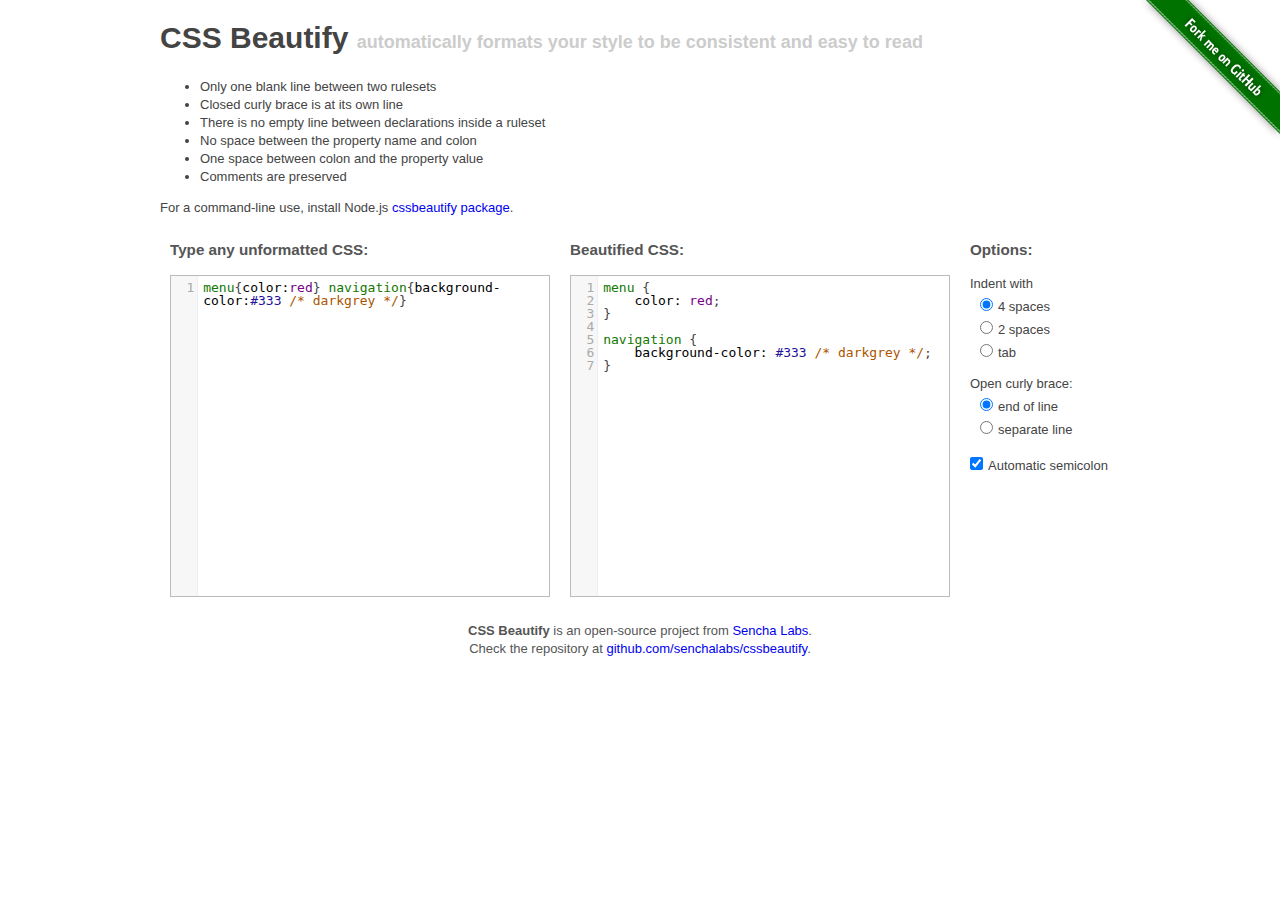
<file: FivefivefiveProject/src/main/webapp/WEB-INF/html/assets/lib/cssbeautify/index.html>
<!DOCTYPE html>
<html lang="en">
<head>
    <meta charset="utf-8">
    <title>CSS Beautify</title>
    <script src="assets/thirdparty/codemirror.js" charset="utf-8"></script>
    <script src="assets/thirdparty/css.js" charset="utf-8"></script>
    <link rel="stylesheet" type="text/css" href="assets/thirdparty/codemirror.css"/>
    <link rel="stylesheet" type="text/css" href="assets/style.css"/>
    <script src="cssbeautify.js" charset="utf-8"></script>
    <script src="assets/format.js" charset="utf-8"></script>
</head>
<body>
<div class="container">

    <h1>CSS Beautify <small>automatically formats your style to be consistent and easy to read</small></h1>
    <ul>
        <li>Only one blank line between two rulesets</li>
        <li>Closed curly brace is at its own line</li>
        <li>There is no empty line between declarations inside a ruleset</li>
        <li>No space between the property name and colon</li>
        <li>One space between colon and the property value</li>
        <li>Comments are preserved</li>
    </ul>

    <p>For a command-line use, install Node.js <a href="https://npmjs.org/package/cssbeautify">cssbeautify package</a>.</p>

    <div class="raw">
        <h3>Type any unformatted CSS:</h3>
        <textarea id="raw" rows="22" autofocus="autofocus" spellcheck="false" onChange='format()' onKeyDown='format()'>menu{color:red} navigation{background-color:#333 /* darkgrey */}</textarea>
    </div>

    <div class="formatted">
        <h3>Beautified CSS:</h3>
        <textarea id="beautified" rows="22" readonly></textarea>
    </div>

    <div class="options">
        <h3>Options:</h3>
        <p>Indent with<br>
        <label><input checked type="radio" name="indent" id="fourspaces" value="fourspaces" onChange='format()'>4 spaces</label><br>
        <label><input type="radio" name="indent" id="twospaces" value="twospaces" onChange='format()'>2 spaces</label><br>
        <label><input type="radio" name="indent" id="tab" value="tab" onChange='format()'>tab</label>
        </p>
        <p>Open curly brace:<br>
        <label><input checked type="radio" name="openbrace" id="openbrace-end-of-line" onChange='format()'>end of line</label><br>
        <label><input type="radio" name="openbrace" id="openbrace-separate-line" onChange='format()'>separate line</label>
        </p>
        <p><label><input checked type="checkbox" name="autosemicolon" id="autosemicolon" onChange='format()'>Automatic semicolon</label></p>
    </div>

    <br clear="all"/>
    <div class="footer"><strong>CSS Beautify</strong> is an open-source project from <a href="http://senchalabs.org">Sencha Labs</a>.<br>Check the repository at <a href="http://github.com/senchalabs/cssbeautify">github.com/senchalabs/cssbeautify</a>.</div>

  <p><a href="http://github.com/senchalabs/cssbeautify"><img style="position: absolute; top: 0; right: 0; border: 0;" src="images/ribbon.png" alt="Fork me on GitHub"></a></p>
  </div>

  <script type="text/javascript">

    if ('senchalabs.github.com' == document.location.hostname) {

      var _gaq = _gaq || [];
      _gaq.push(['_setAccount', 'UA-1396058-12']);
      _gaq.push(['_trackPageview']);

      (function() {
        var ga = document.createElement('script'); ga.type = 'text/javascript'; ga.async = true;
        ga.src = ('https:' == document.location.protocol ? 'https://ssl' : 'http://www') + '.google-analytics.com/ga.js';
        var s = document.getElementsByTagName('script')[0]; s.parentNode.insertBefore(ga, s);
      })();

    }

  </script>

</body>

</html>
</file>
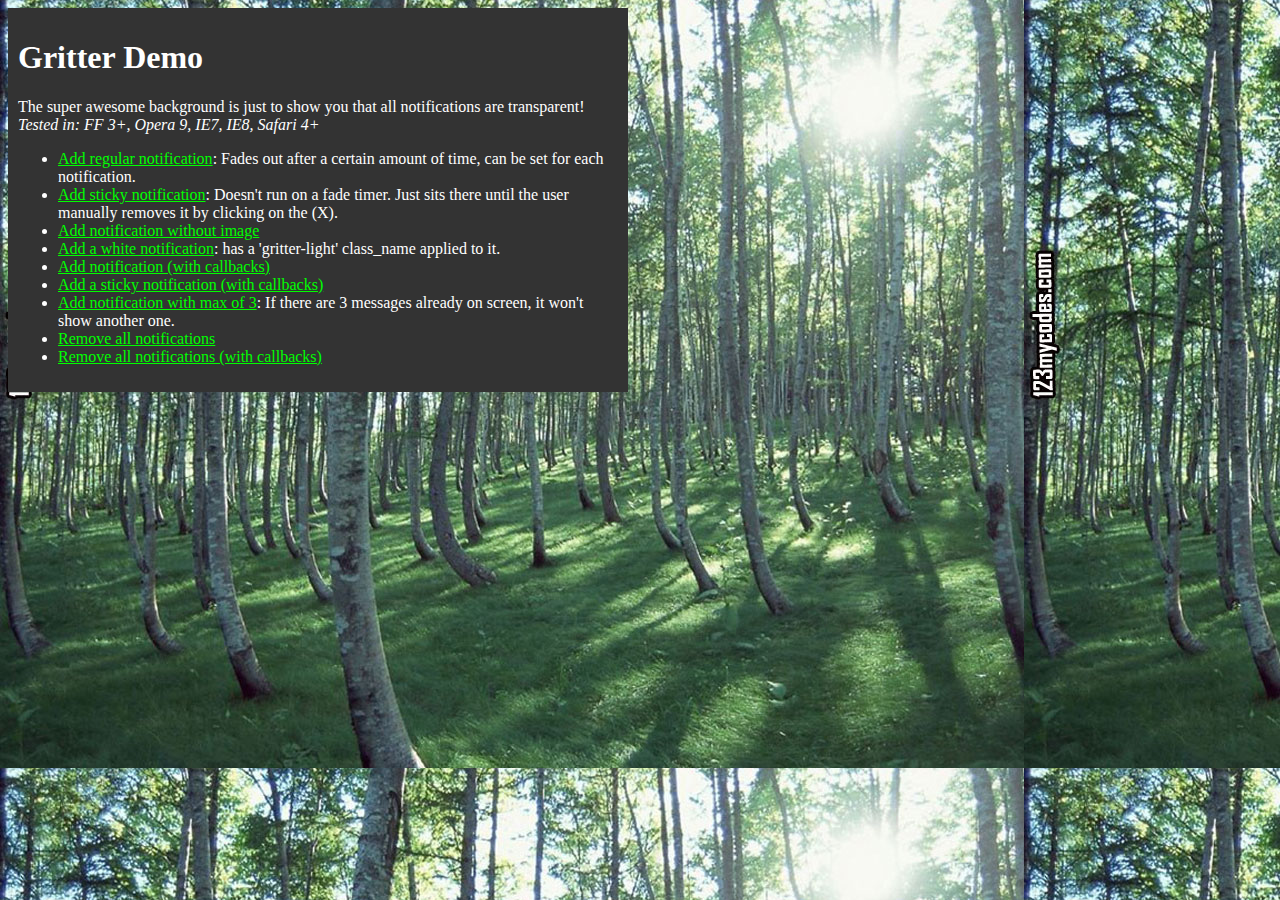
<file: FivefivefiveProject/src/main/webapp/WEB-INF/html/assets/lib/gritter/index.html>
<!DOCTYPE html PUBLIC "-//W3C//DTD XHTML 1.0 Transitional//EN" "http://www.w3.org/TR/xhtml1/DTD/xhtml1-transitional.dtd">
<html xmlns="http://www.w3.org/1999/xhtml">
<head>
<title>Gritter demo for jQuery - boedesign.com</title>
<meta http-equiv="Content-Type" content="text/html; charset=utf-8" />
<link rel="stylesheet" type="text/css" href="css/jquery.gritter.css" />
<script type="text/javascript" src="http://www.google.com/jsapi"></script>
<script type="text/javascript">google.load('jquery', '1.7.1');</script>
<script type="text/javascript" src="js/jquery.gritter.js"></script>
<style type="text/css">
	body {
		background:#222 url(images/trees.jpg);
		color:#fff;
	}
	a {
		color:#00ff00;
	}
	#container {
		width:600px;
		background:#333;
		padding:10px;
	}
</style>
</head>


<body>
<div id="container">
	<h1>Gritter Demo</h1>
	<p>
		The super awesome background is just to show you that all notifications are transparent!
		<em>Tested in: FF 3+, Opera 9, IE7, IE8, Safari 4+</em>
	</p>
	<ul>
		<li>
			<a href="#" id="add-regular">Add regular notification</a>: Fades out after a certain amount of time, can be set for each notification.
		</li>
		<li>
			<a href="#" id="add-sticky">Add sticky notification</a>: Doesn't run on a fade timer.  Just sits there until the user manually removes it by clicking on the (X).
		</li>
		<li>
			<a href="#" id="add-without-image">Add notification without image</a>
		</li>
        <li>
            <a href="#" id="add-gritter-light">Add a white notification</a>: has a 'gritter-light' class_name applied to it.
        </li>
		<li>
			<a href="#" id="add-with-callbacks">Add notification (with callbacks)</a>
		</li>
		<li>
			<a href="#" id="add-sticky-with-callbacks">Add a sticky notification (with callbacks)</a>
		</li>
        <li>
            <a href="#" id="add-max">Add notification with max of 3</a>: If there are 3 messages already on screen, it won't show another one.
        </li>
		<li>
			<a href="#" id="remove-all">Remove all notifications</a>
		</li>
		<li>
			<a href="#" id="remove-all-with-callbacks">Remove all notifications (with callbacks)</a>
		</li>
	</ul>
</div>

<script type="text/javascript">

	$(function(){

		// global setting override
        /*
		$.extend($.gritter.options, {
		    class_name: 'gritter-light', // for light notifications (can be added directly to $.gritter.add too)
		    position: 'bottom-left', // possibilities: bottom-left, bottom-right, top-left, top-right
			fade_in_speed: 100, // how fast notifications fade in (string or int)
			fade_out_speed: 100, // how fast the notices fade out
			time: 3000 // hang on the screen for...
		});
        */

		$('#add-sticky').click(function(){

			var unique_id = $.gritter.add({
				// (string | mandatory) the heading of the notification
				title: 'This is a sticky notice!',
				// (string | mandatory) the text inside the notification
				text: 'Lorem ipsum dolor sit amet, consectetur adipiscing elit. Vivamus eget tincidunt velit. Cum sociis natoque penatibus et <a href="#" style="color:#ccc">magnis dis parturient</a> montes, nascetur ridiculus mus.',
				// (string | optional) the image to display on the left
				image: 'http://s3.amazonaws.com/twitter_production/profile_images/132499022/myface_bigger.jpg',
				// (bool | optional) if you want it to fade out on its own or just sit there
				sticky: true,
				// (int | optional) the time you want it to be alive for before fading out
				time: '',
				// (string | optional) the class name you want to apply to that specific message
				class_name: 'my-sticky-class'
			});

			// You can have it return a unique id, this can be used to manually remove it later using
			/*
			setTimeout(function(){

				$.gritter.remove(unique_id, {
					fade: true,
					speed: 'slow'
				});

			}, 6000)
			*/

			return false;

		});

		$('#add-regular').click(function(){

			$.gritter.add({
				// (string | mandatory) the heading of the notification
				title: 'This is a regular notice!',
				// (string | mandatory) the text inside the notification
				text: 'This will fade out after a certain amount of time. Vivamus eget tincidunt velit. Cum sociis natoque penatibus et <a href="#" style="color:#ccc">magnis dis parturient</a> montes, nascetur ridiculus mus.',
				// (string | optional) the image to display on the left
				image: 'http://a0.twimg.com/profile_images/59268975/jquery_avatar_bigger.png',
				// (bool | optional) if you want it to fade out on its own or just sit there
				sticky: false,
				// (int | optional) the time you want it to be alive for before fading out
				time: ''
			});

			return false;

		});

        $('#add-max').click(function(){

            $.gritter.add({
                // (string | mandatory) the heading of the notification
                title: 'This is a notice with a max of 3 on screen at one time!',
                // (string | mandatory) the text inside the notification
                text: 'This will fade out after a certain amount of time. Vivamus eget tincidunt velit. Cum sociis natoque penatibus et <a href="#" style="color:#ccc">magnis dis parturient</a> montes, nascetur ridiculus mus.',
                // (string | optional) the image to display on the left
                image: 'http://a0.twimg.com/profile_images/59268975/jquery_avatar_bigger.png',
                // (bool | optional) if you want it to fade out on its own or just sit there
                sticky: false,
                // (function) before the gritter notice is opened
                before_open: function(){
                    if($('.gritter-item-wrapper').length == 3)
                    {
                        // Returning false prevents a new gritter from opening
                        return false;
                    }
                }
            });

            return false;

        });

		$('#add-without-image').click(function(){

			$.gritter.add({
				// (string | mandatory) the heading of the notification
				title: 'This is a notice without an image!',
				// (string | mandatory) the text inside the notification
				text: 'This will fade out after a certain amount of time. Vivamus eget tincidunt velit. Cum sociis natoque penatibus et <a href="#" style="color:#ccc">magnis dis parturient</a> montes, nascetur ridiculus mus.'
			});

			return false;
		});

        $('#add-gritter-light').click(function(){

            $.gritter.add({
                // (string | mandatory) the heading of the notification
                title: 'This is a light notification',
                // (string | mandatory) the text inside the notification
                text: 'Just add a "gritter-light" class_name to your $.gritter.add or globally to $.gritter.options.class_name',
                class_name: 'gritter-light'
            });

            return false;
        });

		$('#add-with-callbacks').click(function(){

			$.gritter.add({
				// (string | mandatory) the heading of the notification
				title: 'This is a notice with callbacks!',
				// (string | mandatory) the text inside the notification
				text: 'The callback is...',
				// (function | optional) function called before it opens
				before_open: function(){
					alert('I am called before it opens');
				},
				// (function | optional) function called after it opens
				after_open: function(e){
					alert("I am called after it opens: \nI am passed the jQuery object for the created Gritter element...\n" + e);
				},
				// (function | optional) function called before it closes
				before_close: function(e, manual_close){
                    var manually = (manual_close) ? 'The "X" was clicked to close me!' : '';
					alert("I am called before it closes: I am passed the jQuery object for the Gritter element... \n" + manually);
				},
				// (function | optional) function called after it closes
				after_close: function(e, manual_close){
                    var manually = (manual_close) ? 'The "X" was clicked to close me!' : '';
					alert('I am called after it closes. ' + manually);
				}
			});

			return false;
		});

		$('#add-sticky-with-callbacks').click(function(){

			$.gritter.add({
				// (string | mandatory) the heading of the notification
				title: 'This is a sticky notice with callbacks!',
				// (string | mandatory) the text inside the notification
				text: 'Sticky sticky notice.. sticky sticky notice...',
				// Stickeh!
				sticky: true,
				// (function | optional) function called before it opens
				before_open: function(){
					alert('I am a sticky called before it opens');
				},
				// (function | optional) function called after it opens
				after_open: function(e){
					alert("I am a sticky called after it opens: \nI am passed the jQuery object for the created Gritter element...\n" + e);
				},
				// (function | optional) function called before it closes
				before_close: function(e){
					alert("I am a sticky called before it closes: I am passed the jQuery object for the Gritter element... \n" + e);
				},
				// (function | optional) function called after it closes
				after_close: function(){
					alert('I am a sticky called after it closes');
				}
			});

			return false;

		});

		$("#remove-all").click(function(){

			$.gritter.removeAll();
			return false;

		});

		$("#remove-all-with-callbacks").click(function(){

			$.gritter.removeAll({
				before_close: function(e){
					alert("I am called before all notifications are closed.  I am passed the jQuery object containing all  of Gritter notifications.\n" + e);
				},
				after_close: function(){
					alert('I am called after everything has been closed.');
				}
			});
			return false;

		});


	});
</script>

</body>
</html>
</file>
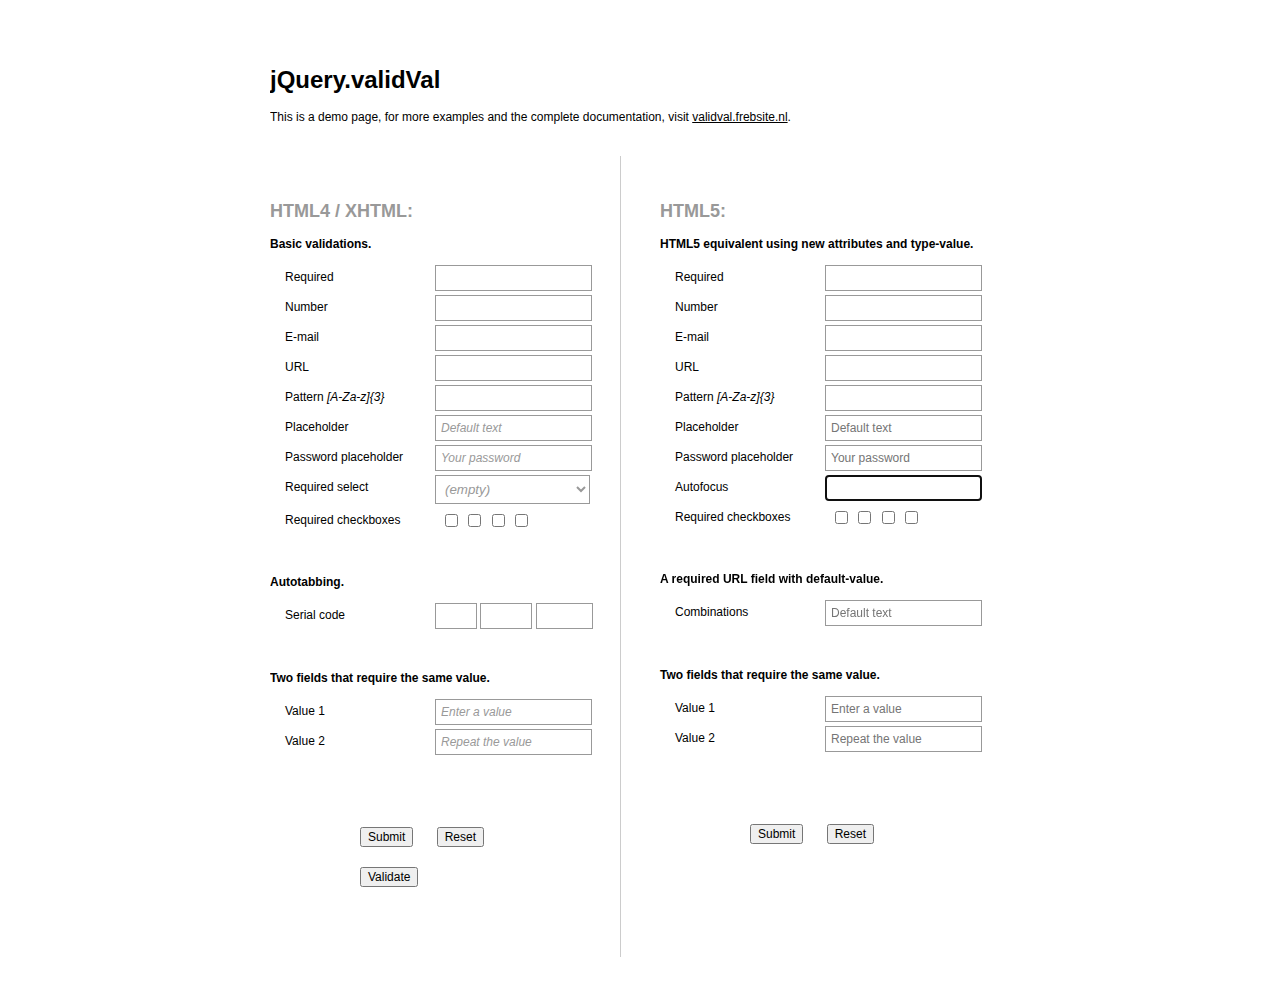
<file: FivefivefiveProject/src/main/webapp/WEB-INF/html/assets/lib/validVal/index.html>
<!DOCTYPE html><html xmlns="http://www.w3.org/1999/xhtml">	<head>		<meta http-equiv="content-type" content="text/html;charset=iso-8859-1" />		<title>validVal</title>		<script type="text/javascript" src="http://code.jquery.com/jquery-1.9.1.js"></script>		<script type="text/javascript" src="js/jquery.validVal.min.js"></script>		<script type="text/javascript" src="js/jquery.validVal-customValidations.js"></script>		<script type="text/javascript" src="js/jquery.validVal-debugger.js"></script>		<script type="text/javascript">			$(function() {				$('form[name="form1"]').validVal().validValDebug();				$('form[name="form2"]').validVal();			});		</script>		<style type="text/css" media="all">			* {				color: #000;			}			input[type='text'],			input[type='password'],			input[type='number'],			input[type='email'],			input[type='url'],			textarea, select			{ 				background-color: #fff; 				border: solid 1px #999;				width: 145px;				padding: 5px;			}			textarea			{				height: 100px; 			}			select			{ 				width: 155px; 			}			input[maxlength='3'] {	width: 30px;	}			input[maxlength='4'] {	width: 40px;	}			input[maxlength='5'] {	width: 45px;	}			input[type='text'].focus,			input[type='password'].focus,			input[type='number'].focus,			input[type='email'].focus,			input[type='url'].focus,			textarea.focus,			select.focus			{ 				border-color: #000; 			}			input[type='text'].inactive,			input[type='number'].inactive,			input[type='email'].inactive,			input[type='url'].inactive,			textarea.inactive,			select.inactive,			option.inactive			{				color: #999;				font-style: italic;			}			input[type='text'].invalid,			input[type='password'].invalid,			input[type='number'].invalid,			input[type='email'].invalid,			input[type='url'].invalid, 			textarea.invalid, select.invalid			{				border-color: red;			}						span.checkbox-container			{				border: 1px solid transparent;				display: block;				width: 145px;				padding: 2px 5px;				float: left;			}			span.checkbox-container.invalid			{				border-color: red;			}			select.inactive option			{				color: #000;				font-style: normal;			}			select option.inactive,			select.inactive option.inactive			{				color: #999;				font-style: italic;			}						input[type='submit'] 			{				margin: 0 20px 0 90px;			}			body, p, input			{				font-family: Arial, Helvetica, sans-serif;				font-size: 12px;			}			h2 			{				color: #999;			}			body > div 			{				width: 740px;				margin: 50px auto 0 auto;				overflow: hidden;			}			.column			{				padding: 30px 0 50px 0;				margin: 20px 0;				width: 350px;				float: left;			}			.column.right			{				float: right;			}			.column.left			{				border-right: 1px solid #ccc;			}			.column div			{				padding: 2px 0;			}			.column div:after			{				content: '';				display: block;				clear: both;			}			label			{				width: 150px;				padding: 5px 0 0 15px;				display: block;				float: left;			}		</style>	</head>	<body>		<div>			<h1>jQuery.validVal</h1>			<p>This is a demo page, for more examples and the complete documentation, visit <a href="http://validval.frebsite.nl" target="_blank">validval.frebsite.nl</a>.</p>			<form class="column left" name="form1">				<h2>HTML4 / XHTML:</h2>				<p><strong>Basic validations.</strong></p>				<div>					<label for="i1">Required</label>					<input id="i1" name="required" type="text" value="" class="required" size="24" />				</div>				<div>					<label for="i2">Number</label>					<input id="i2" name="number" type="text" value="" class="number" size="24" />				</div>				<div>					<label for="i3">E-mail</label>					<input id="i3" name="email" type="text" value="" class="email" size="24" />				</div>				<div>					<label for="i4">URL</label>					<input id="i4" name="url" type="text" value="" class="url" size="24" />				</div>				<div>					<label for="i5">Pattern <em>[A-Za-z]{3}</em></label>					 <input id="i5" name="pattern" type="text" value="" alt="/[A-Za-z]{3}/" class="pattern" size="24" />				</div>				<div>					<label for="i6">Placeholder</label>					<input id="i6" name="placeholder" type="text" value="Default text" class="placeholder" size="24" />				</div>				<div>					<label for="i7">Password placeholder</label>					<input id="i7" name="password" type="password" value="Your password" class="placeholder" size="24" />				</div>				<div>					<label for="i8">Required select</label>					<select id="i8" class="required placeholder" name="select" size="1">						<option value="">(empty)</option>						<option value="a">A</option>						<option value="b">B</option>						<option value="c">C</option>						<option value="d">D</option>					</select>				</div>				<div>					<label for="i9">Required checkboxes</label>					<span class="checkbox-container">						<input type="checkbox" class="requiredgroup:cbx" name="cbx1" value="a" id="i9" />						<input type="checkbox" class="requiredgroup:cbx" name="cbx2" value="b" />						<input type="checkbox" class="requiredgroup:cbx" name="cbx3" value="c" />						<input type="checkbox" class="requiredgroup:cbx" name="cbx4" value="d" />					</span>				</div>				<br />				<br />				<p><strong>Autotabbing.</strong></p>				<div>					<label for="i10">Serial code</label>					<input name="serial1" type="text" value="" size="3" maxlength="3" tabindex="1" class="autotab" id="i10" />					<input name="serial2" type="text" value="" size="4" maxlength="4" tabindex="2" class="autotab" />					<input name="serial3" type="text" value="" size="5" maxlength="5" tabindex="3" />				</div>				<br />				<br />				<p><strong>Two fields that require the same value.</strong></p>				<div>					<label for="i11">Value 1</label>					<input id="i11" name="value1" type="text" value="Enter a value" class="placeholder" size="24" />				</div>				<div>					<label for="i12">Value 2</label>					<input id="i12" name="value2" type="text" value="Repeat the value" class="placeholder corresponding:value1" size="24" />				</div>				<br />				<br />				<br />				<br />				<br />				<input type="submit" value="Submit" />				<input type="reset" value="Reset" />			</form>			<form class="column right" name="form2">				<h2>HTML5:</h2>				<p><strong>HTML5 equivalent using new attributes and type-value.</strong></p>				<div>					<label for="i51">Required</label>					<input id="i51" name="required5" required type="text" value="" size="24" />				</div>				<div>					<label for="i52">Number</label>					<input id="i52" name="number5" type="number" value="" size="24" />				</div>				<div>					<label for="i53">E-mail</label>					<input id="i53" name="email5" type="email" value="" size="24" />				</div>				<div>					<label for="i54">URL</label>					<input id="i54" name="url5" type="url" value="" size="24" />				</div>				<div>					<label for="i55">Pattern <em>[A-Za-z]{3}</em></label>					<input id="i55" name="pattern5" pattern="[A-Za-z]{3}" type="text" value="" size="24" />				</div>				<div>					<label for="i56">Placeholder</label>					<input id="i56" name="placeholder5" placeholder="Default text" type="text" value="" size="24" />				</div>				<div>					<label for="i57">Password placeholder</label>					<input id="i57" name="password5" placeholder="Your password" type="password" value="" size="24" />				</div>				<div>					<label for="i58">Autofocus</label>					<input id="i58" name="autofocus5" autofocus type="text" value="" size="24" />				</div>				<div>					<label for="i59">Required checkboxes</label>					<span class="checkbox-container">						<input type="checkbox" data-vv-requiredgroup="cbx5" name="cbx51" value="a" id="i59" />						<input type="checkbox" data-vv-requiredgroup="cbx5" name="cbx52" value="b" />						<input type="checkbox" data-vv-requiredgroup="cbx5" name="cbx53" value="c" />						<input type="checkbox" data-vv-requiredgroup="cbx5" name="cbx54" value="d" />					</span>				</div>				<br />				<br />					<p><strong>A required URL field with default-value.</strong></p>					<div>						<label for="i60">Combinations</label>						<input id="i60" name="combinations5" type="url" placeholder="Default text" required size="24" />					</div>				<br />				<br />				<p><strong>Two fields that require the same value.</strong></p>				<div>					<label for="i61">Value 1</label>					<input id="i61" name="value51" type="text" placeholder="Enter a value" value="" size="24" />				</div>				<div>					<label for="i62">Value 2</label>					<input id="i62" name="value52" type="text" placeholder="Repeat the value" value="" data-vv-corresponding="value51" size="24" />				</div>				<br />				<br />				<br />				<br />				<br />				<input type="submit" value="Submit" />				<input type="reset" value="Reset" />			</form>		</div>	</body></html>
</file>
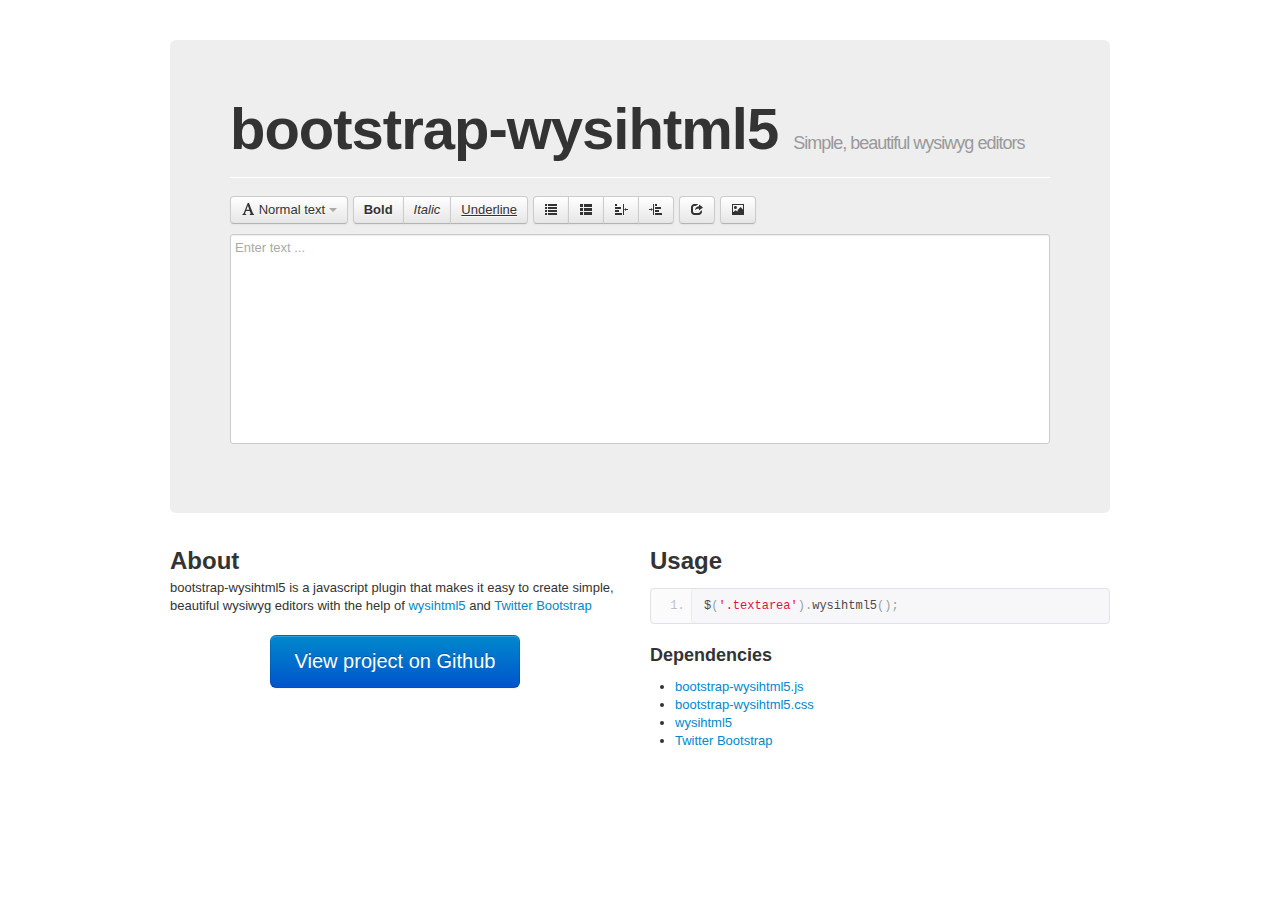
<file: FivefivefiveProject/src/main/webapp/WEB-INF/html/assets/lib/wysihtml5/index.html>
<!DOCTYPE html>
<html>
<head>
<meta http-equiv="X-UA-Compatible" content="IE=Edge">
<meta charset="utf-8">

<title>bootstrap-wysihtml5</title>


<link rel="stylesheet" type="text/css" href="lib/css/bootstrap.min.css"></link>
<link rel="stylesheet" type="text/css" href="lib/css/prettify.css"></link>
<link rel="stylesheet" type="text/css" href="src/bootstrap-wysihtml5.css"></link>

<style type="text/css" media="screen">
	.btn.jumbo {
		font-size: 20px;
		font-weight: normal;
		padding: 14px 24px;
		margin-right: 10px;
		-webkit-border-radius: 6px;
		-moz-border-radius: 6px;
		border-radius: 6px;
	}
</style>

<script type="text/javascript">

  var _gaq = _gaq || [];
  _gaq.push(['_setAccount', 'UA-30181385-1']);
  _gaq.push(['_trackPageview']);

  (function() {
    var ga = document.createElement('script'); ga.type = 'text/javascript'; ga.async = true;
    ga.src = ('https:' == document.location.protocol ? 'https://ssl' : 'http://www') + '.google-analytics.com/ga.js';
    var s = document.getElementsByTagName('script')[0]; s.parentNode.insertBefore(ga, s);
  })();

</script>
</head>
<body>
<div class="container">
	<div class="hero-unit" style="margin-top:40px">
		<h1 style="font-size:58px">bootstrap-wysihtml5 <small>Simple, beautiful wysiwyg editors</small></h1>
		<hr/>
		<textarea class="textarea" placeholder="Enter text ..." style="width: 810px; height: 200px"></textarea>
	</div>
	
	<div class="row">
		<div class="span6">
	        <h2>About</h2>
	        <p>
				bootstrap-wysihtml5 is a javascript plugin that makes it easy to create simple, beautiful wysiwyg editors with the help of <a href="https://github.com/xing/wysihtml5">wysihtml5</a> and <a href="http://twitter.github.com/bootstrap/">Twitter Bootstrap</a>
			</p>
			
			<p style="text-align:center; margin-top:20px">
				<a class="btn btn-large btn-primary jumbo" href="https://github.com/jhollingworth/bootstrap-wysihtml5/">View project on Github</a>
			</p>
		</div>
		<div class="span6" >
			<h2>Usage</h2>


		    <p>
				<pre class="prettyprint linenums">$('.textarea').wysihtml5();</pre>     
			</p>
		
			<h3>Dependencies</h3>
	        <p>
				<ul>
					<li><a href="https://raw.github.com/jhollingworth/bootstrap-wysihtml5/master/src/bootstrap-wysihtml5.js">bootstrap-wysihtml5.js</a></li>
					<li><a href="https://raw.github.com/jhollingworth/bootstrap-wysihtml5/master/src/bootstrap-wysihtml5.css">bootstrap-wysihtml5.css</a></li>
					<li><a href="https://github.com/xing/wysihtml5">wysihtml5</a></li>
					<li><a href="http://twitter.github.com/bootstrap/">Twitter Bootstrap</a></li>
				</ul>
	    	</p> 
		</div>
	</div>
</div>


<script src="lib/js/wysihtml5-0.3.0.js"></script>
<script src="lib/js/jquery-1.7.2.min.js"></script>
<script src="lib/js/prettify.js"></script>
<script src="lib/js/bootstrap.min.js"></script>
<script src="src/bootstrap-wysihtml5.js"></script>

<script>
	$('.textarea').wysihtml5();
</script>

<script type="text/javascript" charset="utf-8">
	$(prettyPrint);
</script>

</body>
</html>
</file>
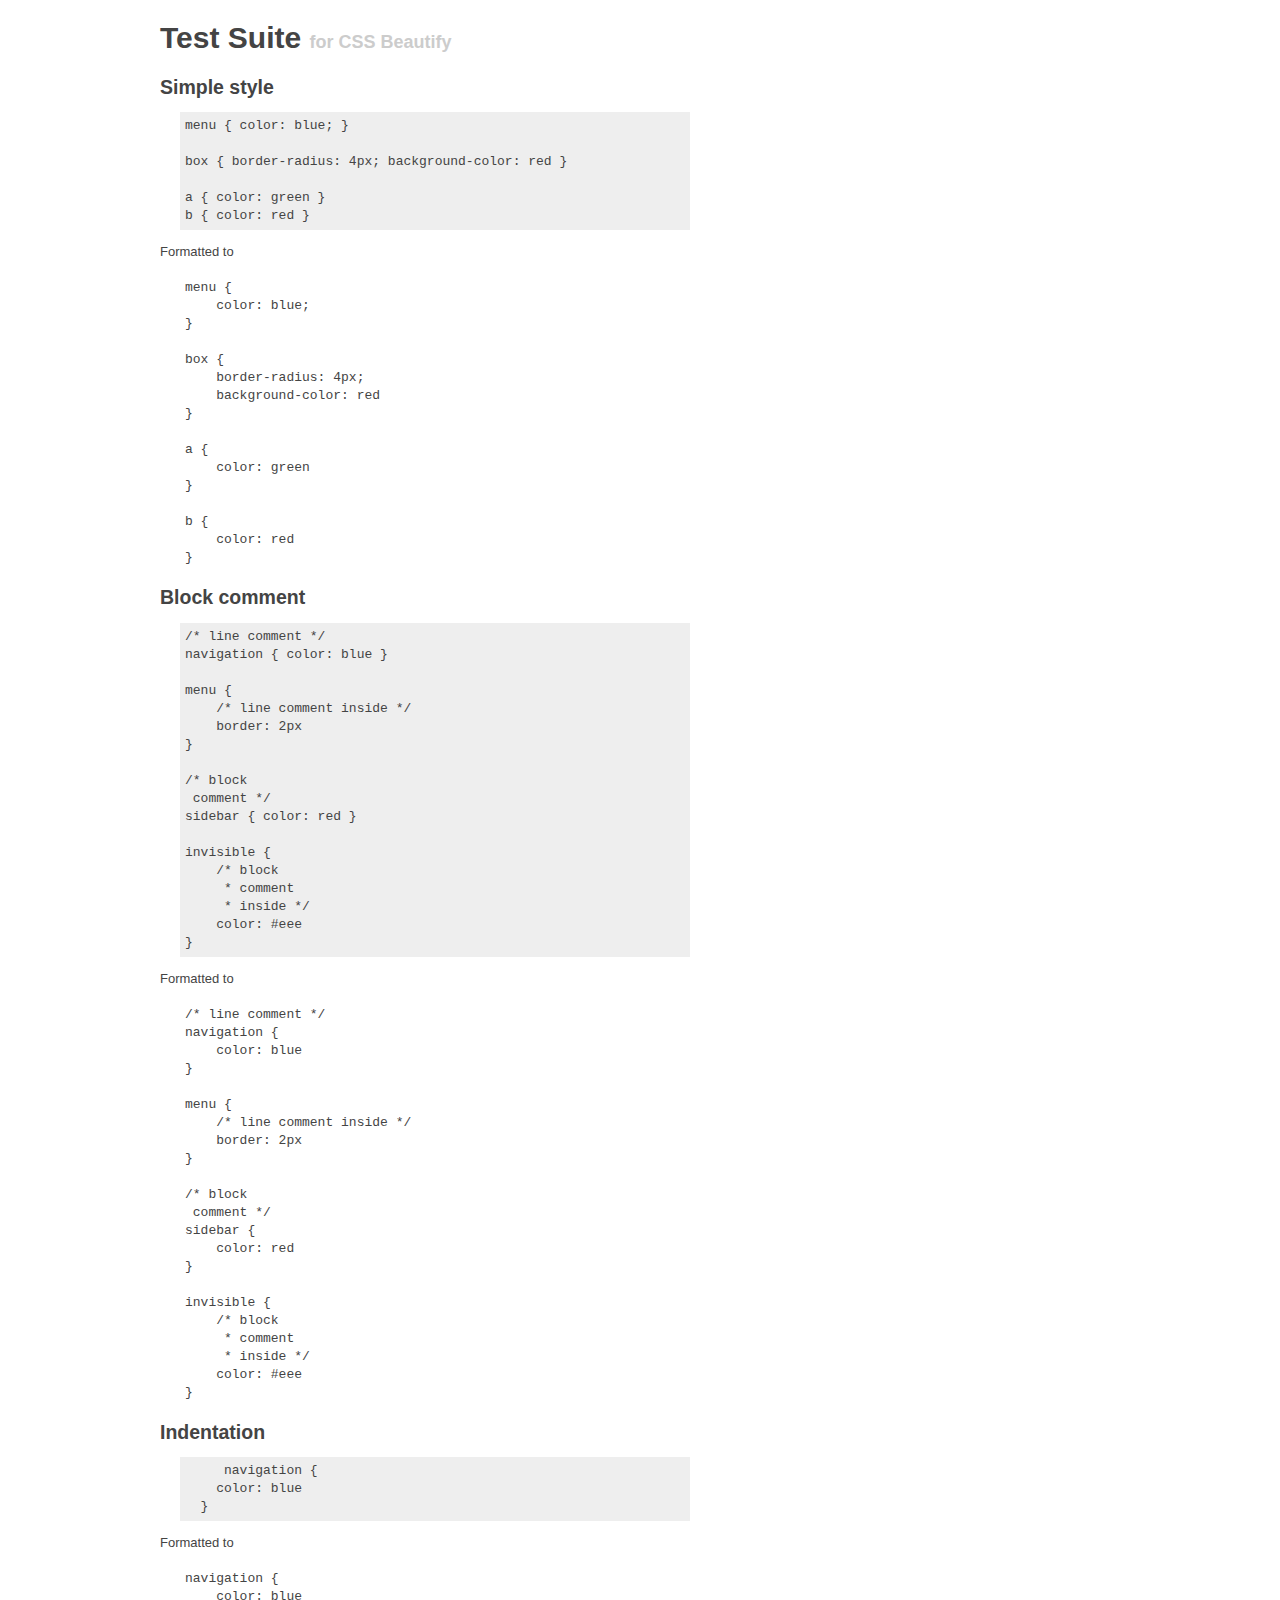
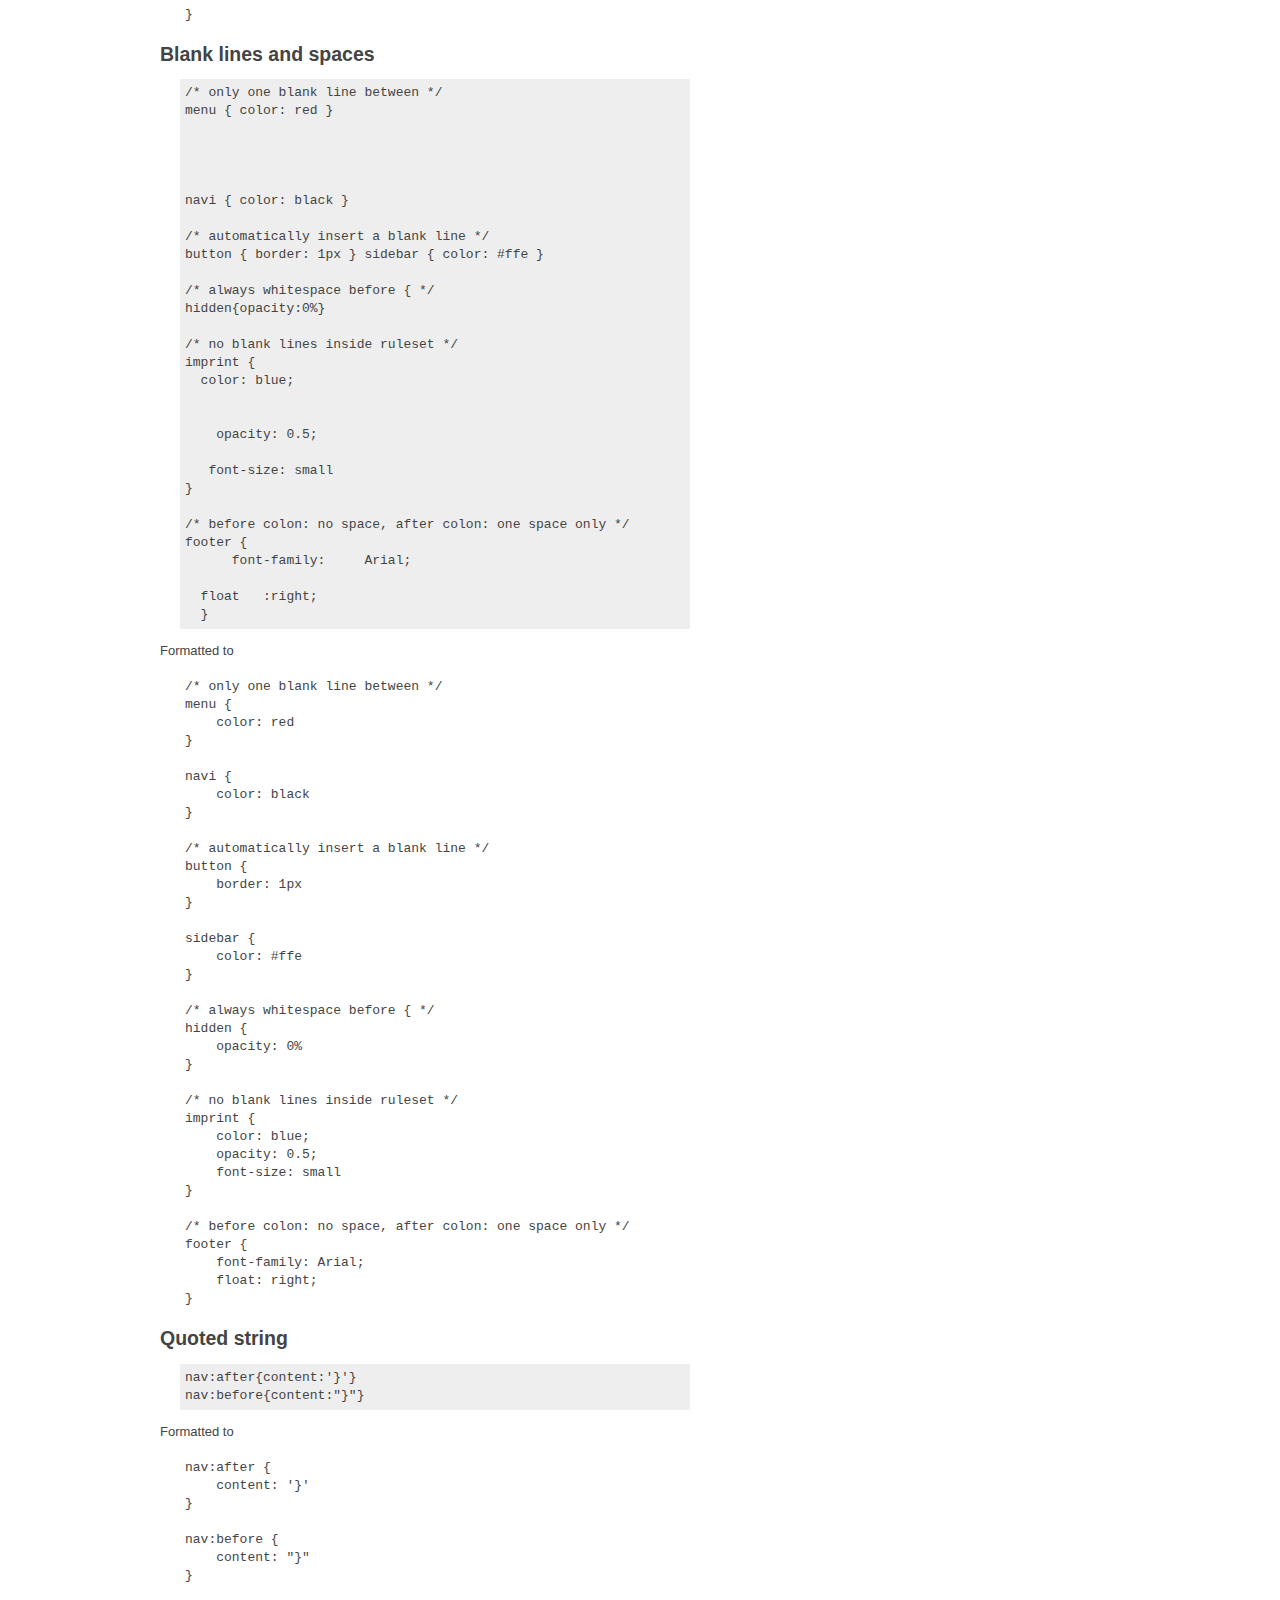
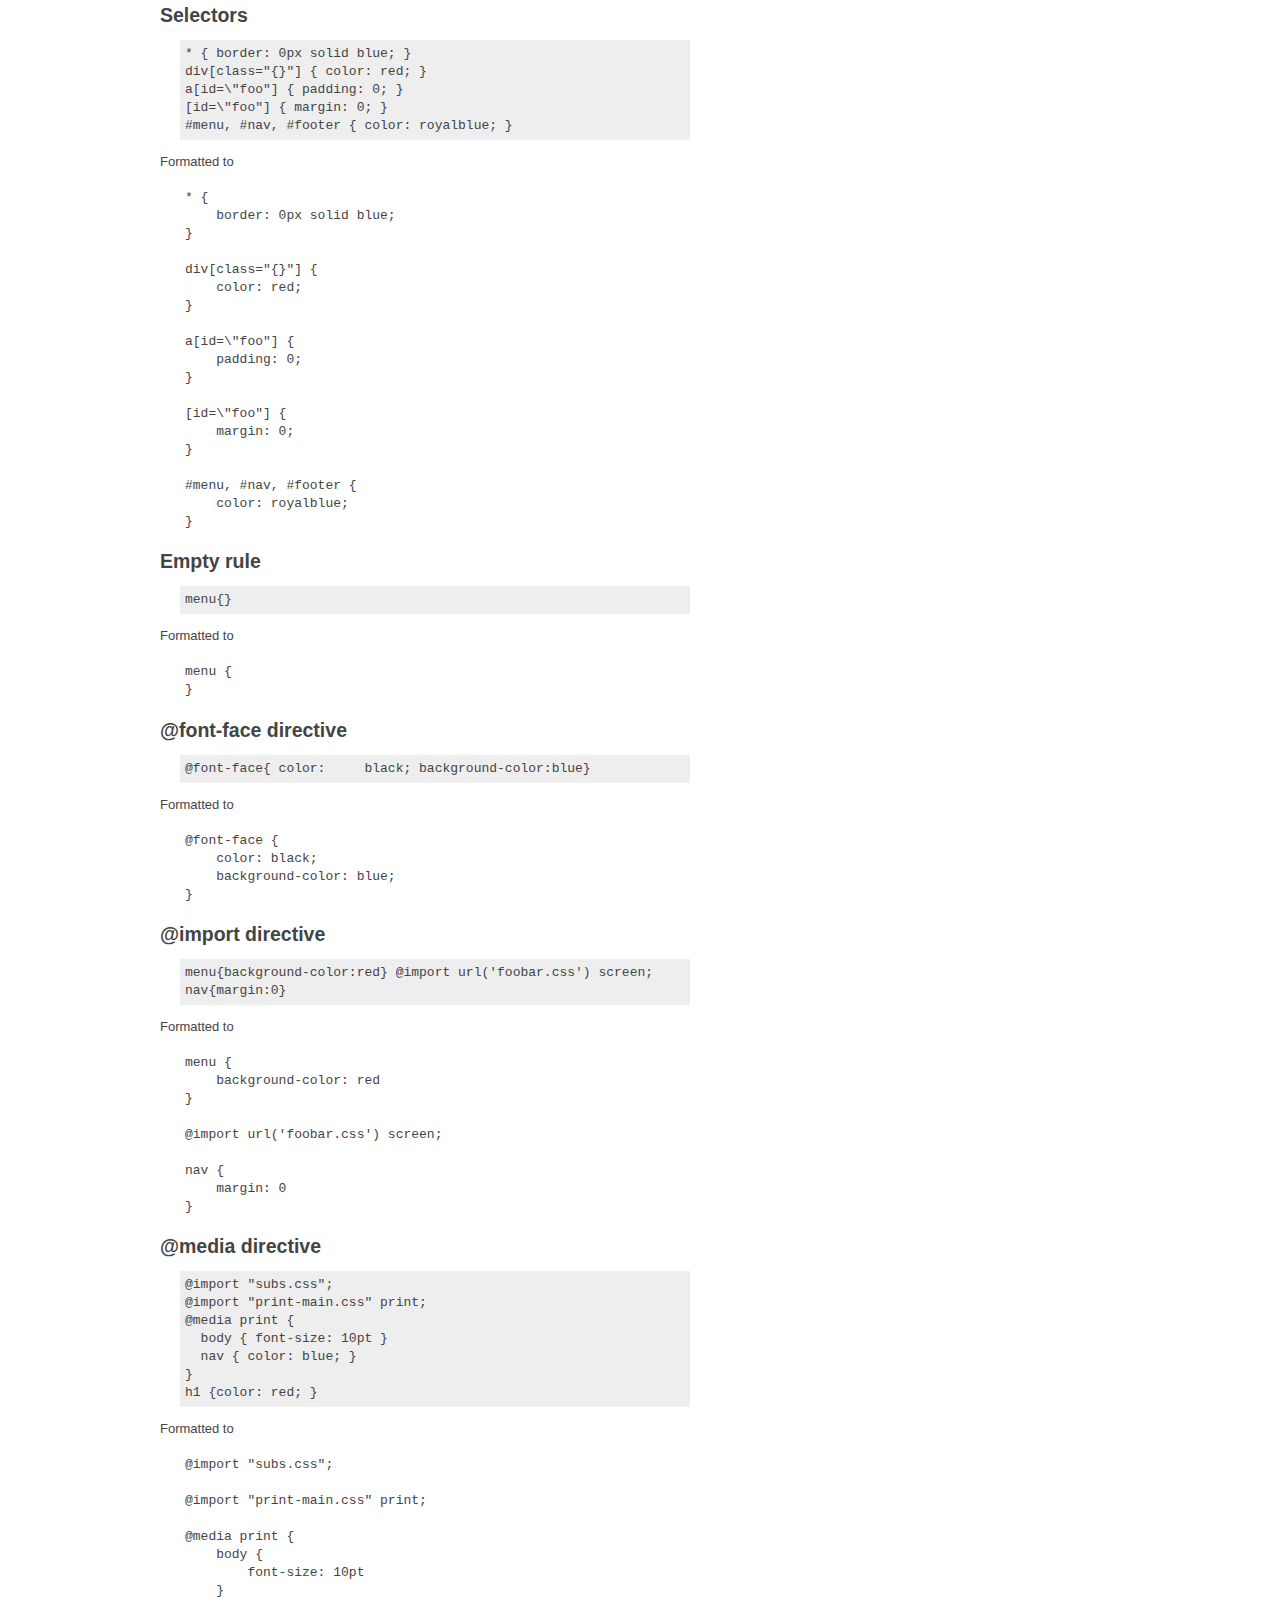
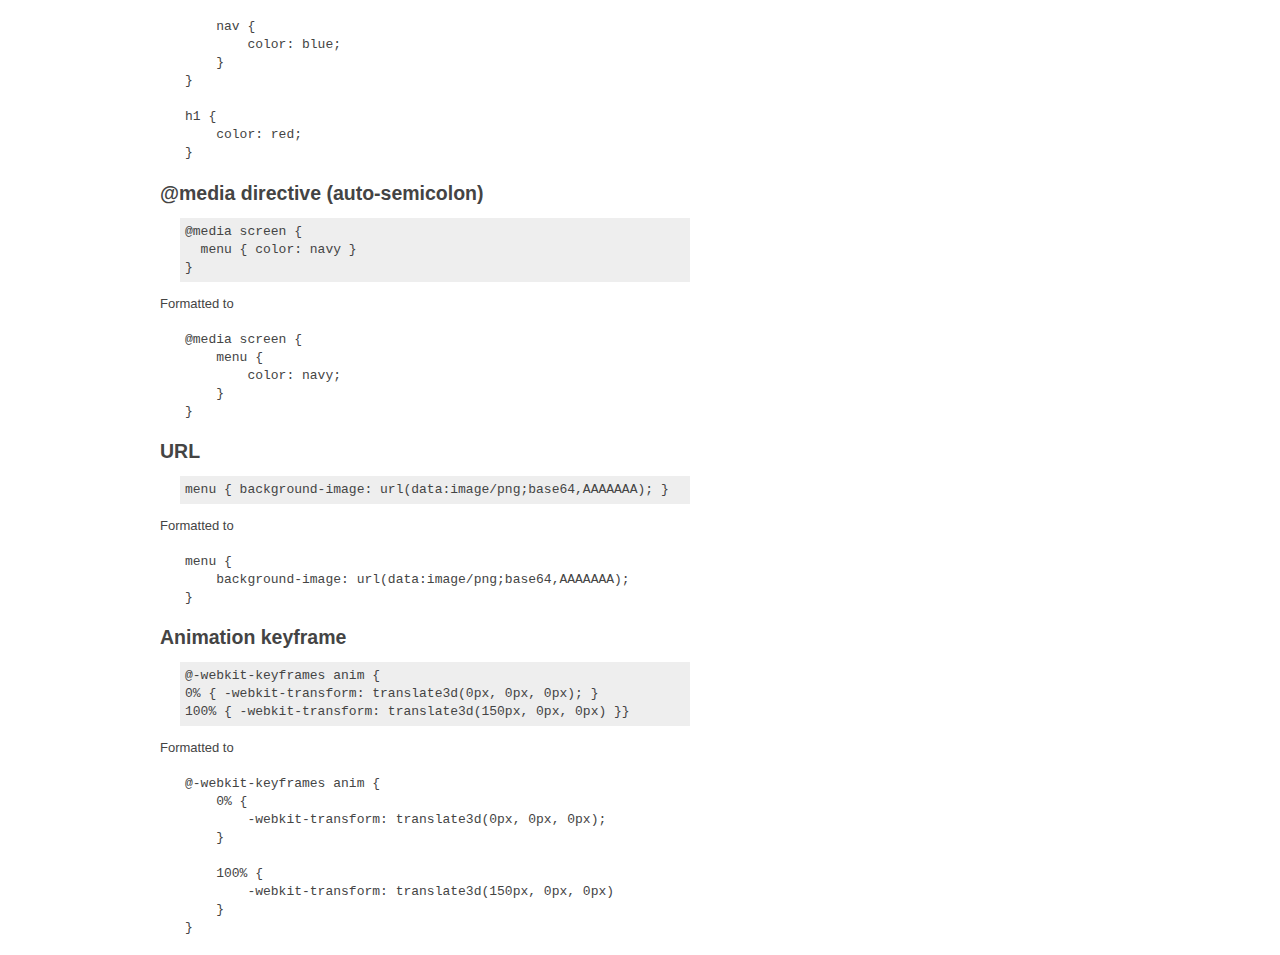
<file: FivefivefiveProject/src/main/webapp/WEB-INF/html/assets/lib/cssbeautify/test/index.html>
<!DOCTYPE html>
<html lang="en">
<head>
<meta charset="utf-8">
<title>Test Suite for CSS Beautify</title>
<link rel="stylesheet" type="text/css" href="../assets/style.css"/>
<script src="../cssbeautify.js" charset="utf-8"></script>
<script src="test.js" charset="utf-8"></script>
<script src="runner.js" charset="utf-8"></script>
<style>
pre {
    margin-left: 20px;
    padding: 5px;
    display: block;
    width: 500px;
}

.source {
    background-color: #eee;
}

.ref {
    border: 1px solid blue;
}

.result {
    border: 1px solid red;
}

.fail {
    color: red;
}
</style>
</head>
<body>

<div class="container">

<h1>Test Suite <small>for CSS Beautify</small></h1>

<div id="result">
</div>

<script>
window.onload = executeBrowser();
</script>
</body>
</html>
</file>
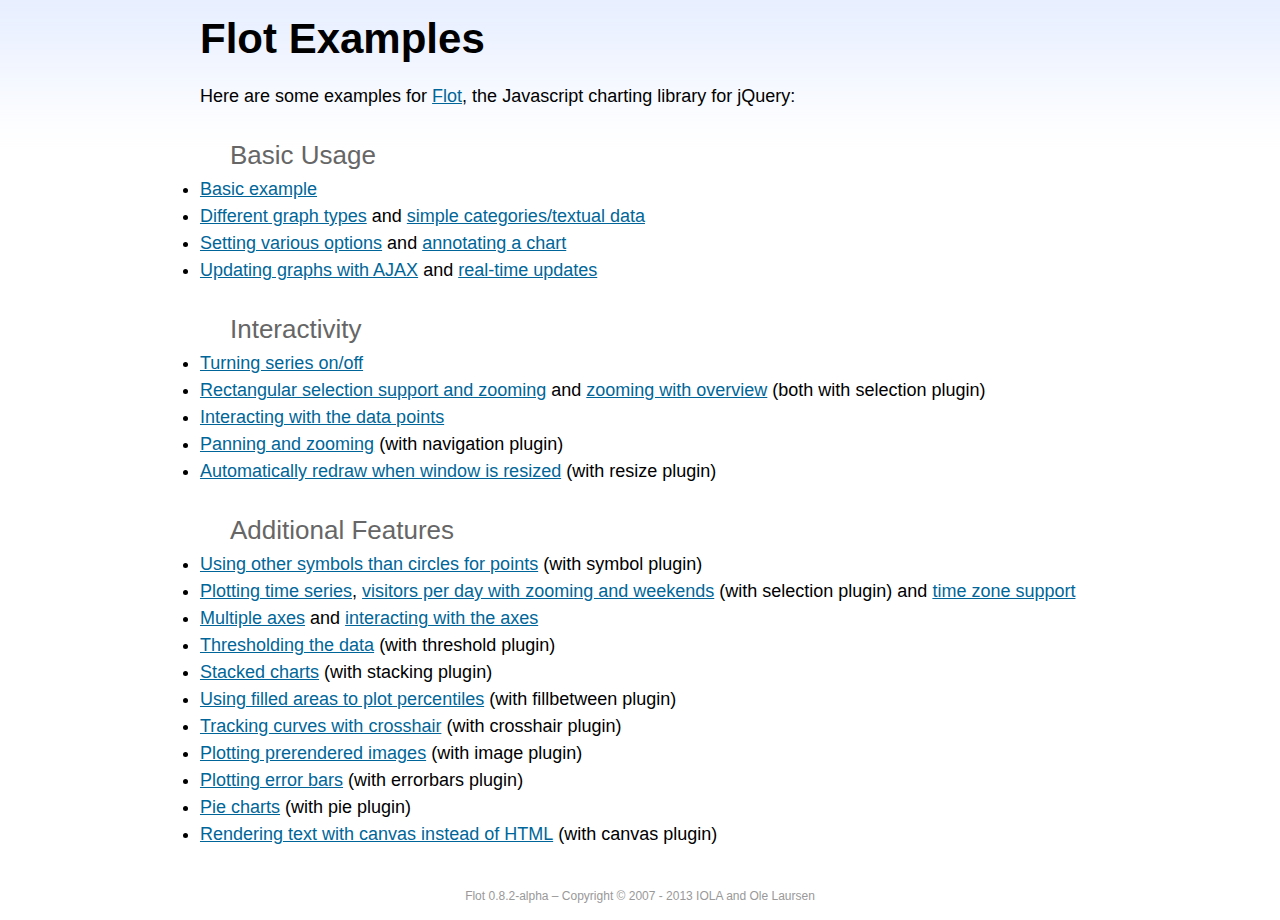
<file: FivefivefiveProject/src/main/webapp/WEB-INF/html/assets/lib/flot/examples/index.html>
<!DOCTYPE html PUBLIC "-//W3C//DTD HTML 4.01//EN" "http://www.w3.org/TR/html4/strict.dtd">
<html>
<head>
	<meta http-equiv="Content-Type" content="text/html; charset=utf-8">
	<title>Flot Examples</title>
	<link href="examples.css" rel="stylesheet" type="text/css">
	<style>

	h3 {
		margin-top: 30px;
		margin-bottom: 5px;
	}

	</style>
	<script language="javascript" type="text/javascript" src="../jquery.js"></script>
	<script language="javascript" type="text/javascript" src="../jquery.flot.js"></script>
	<script type="text/javascript">

	$(function() {

		// Add the Flot version string to the footer

		$("#footer").prepend("Flot " + $.plot.version + " &ndash; ");
	});

	</script>
</head>
<body>

	<div id="header">
		<h2>Flot Examples</h2>
	</div>

	<div id="content">

		<p>Here are some examples for <a href="http://www.flotcharts.org">Flot</a>, the Javascript charting library for jQuery:</p>

		<h3>Basic Usage</h3>

		<ul>
			<li><a href="basic-usage/index.html">Basic example</a></li>
			<li><a href="series-types/index.html">Different graph types</a> and <a href="categories/index.html">simple categories/textual data</a></li>
			<li><a href="basic-options/index.html">Setting various options</a> and <a href="annotating/index.html">annotating a chart</a></li>
			<li><a href="ajax/index.html">Updating graphs with AJAX</a> and <a href="realtime/index.html">real-time updates</a></li>
		</ul>

		<h3>Interactivity</h3>

		<ul>
			<li><a href="series-toggle/index.html">Turning series on/off</a></li>
			<li><a href="selection/index.html">Rectangular selection support and zooming</a> and <a href="zooming/index.html">zooming with overview</a> (both with selection plugin)</li>
			<li><a href="interacting/index.html">Interacting with the data points</a></li>
			<li><a href="navigate/index.html">Panning and zooming</a> (with navigation plugin)</li>
			<li><a href="resize/index.html">Automatically redraw when window is resized</a> (with resize plugin)</li>
		</ul>

		<h3>Additional Features</h3>

		<ul>
			<li><a href="symbols/index.html">Using other symbols than circles for points</a> (with symbol plugin)</li>
			<li><a href="axes-time/index.html">Plotting time series</a>, <a href="visitors/index.html">visitors per day with zooming and weekends</a> (with selection plugin) and <a href="axes-time-zones/index.html">time zone support</a></li>
			<li><a href="axes-multiple/index.html">Multiple axes</a> and <a href="axes-interacting/index.html">interacting with the axes</a></li>
			<li><a href="threshold/index.html">Thresholding the data</a> (with threshold plugin)</li>
			<li><a href="stacking/index.html">Stacked charts</a> (with stacking plugin)</li>
			<li><a href="percentiles/index.html">Using filled areas to plot percentiles</a> (with fillbetween plugin)</li>
			<li><a href="tracking/index.html">Tracking curves with crosshair</a> (with crosshair plugin)</li>
			<li><a href="image/index.html">Plotting prerendered images</a> (with image plugin)</li>
			<li><a href="series-errorbars/index.html">Plotting error bars</a> (with errorbars plugin)</li>
			<li><a href="series-pie/index.html">Pie charts</a> (with pie plugin)</li>
			<li><a href="canvas/index.html">Rendering text with canvas instead of HTML</a> (with canvas plugin)</li>
		</ul>

	</div>

	<div id="footer">
		Copyright &copy; 2007 - 2013 IOLA and Ole Laursen
	</div>

</body>
</html>
</file>
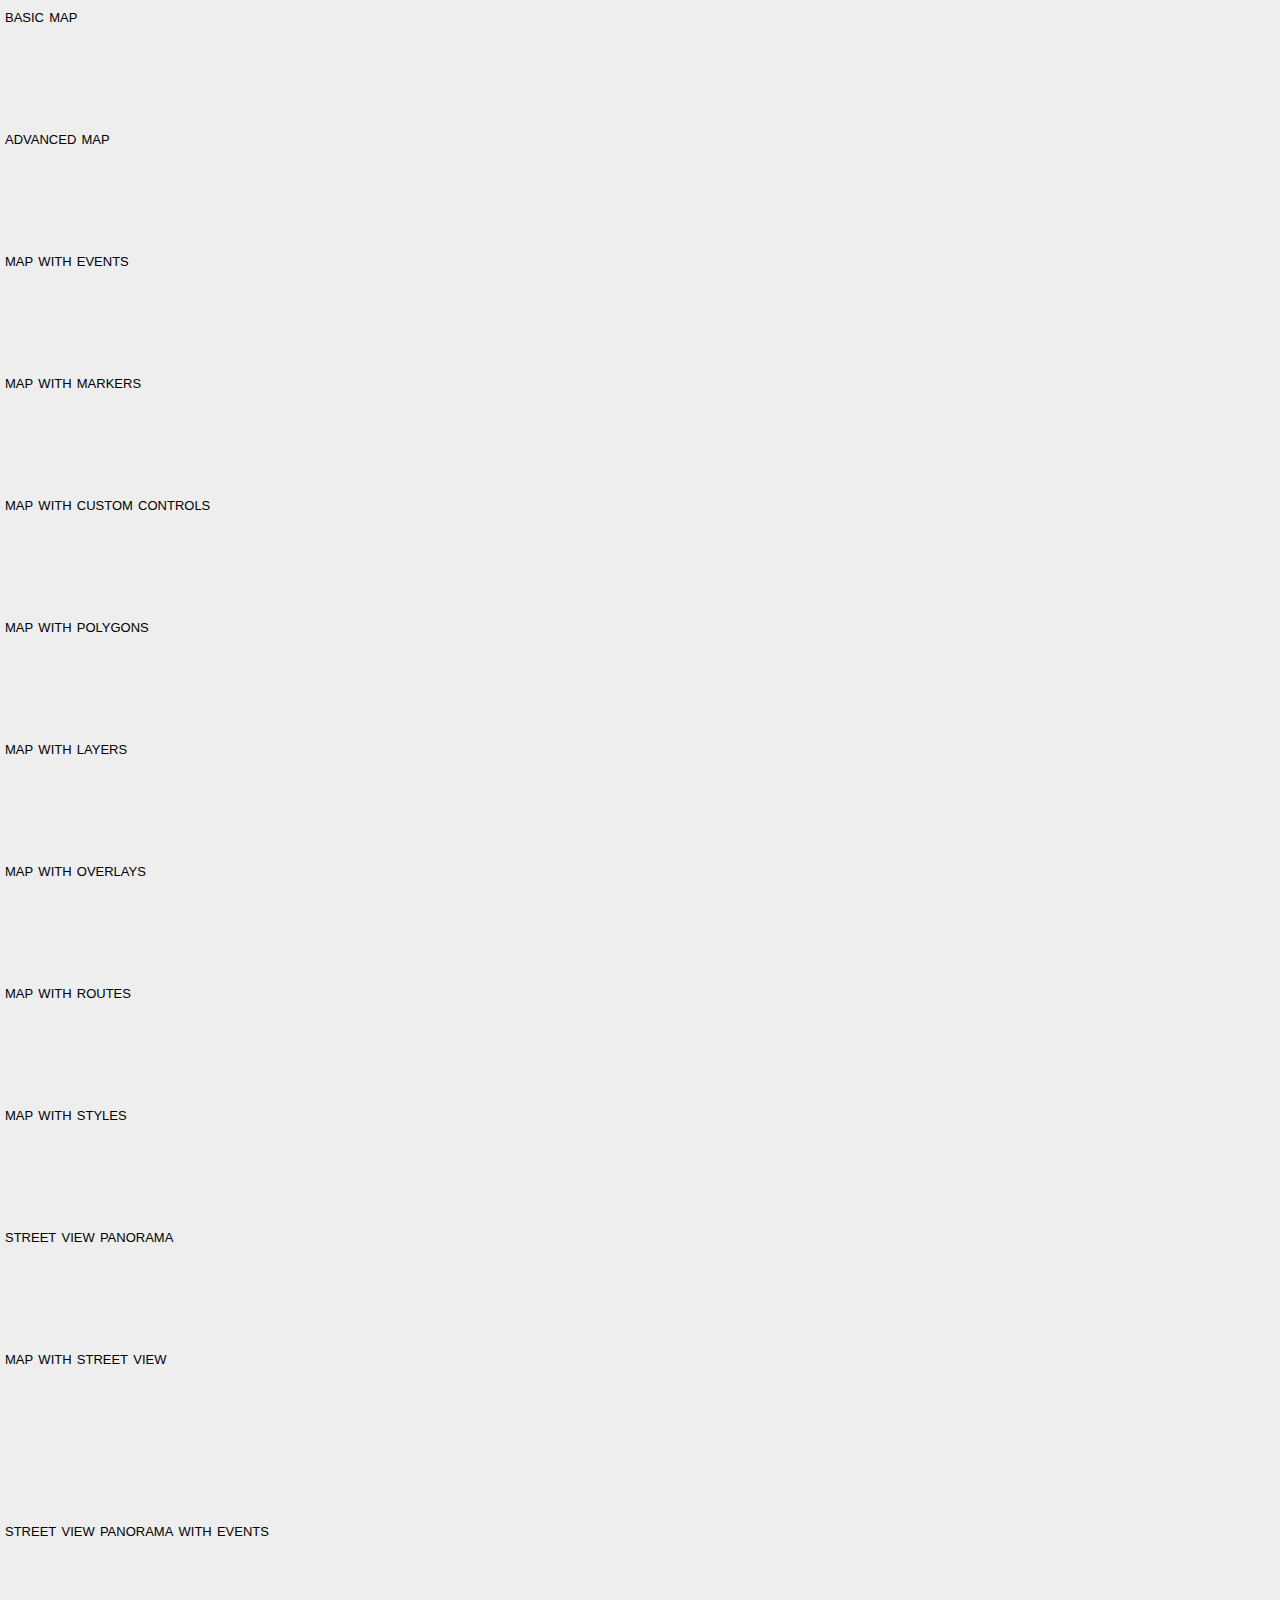
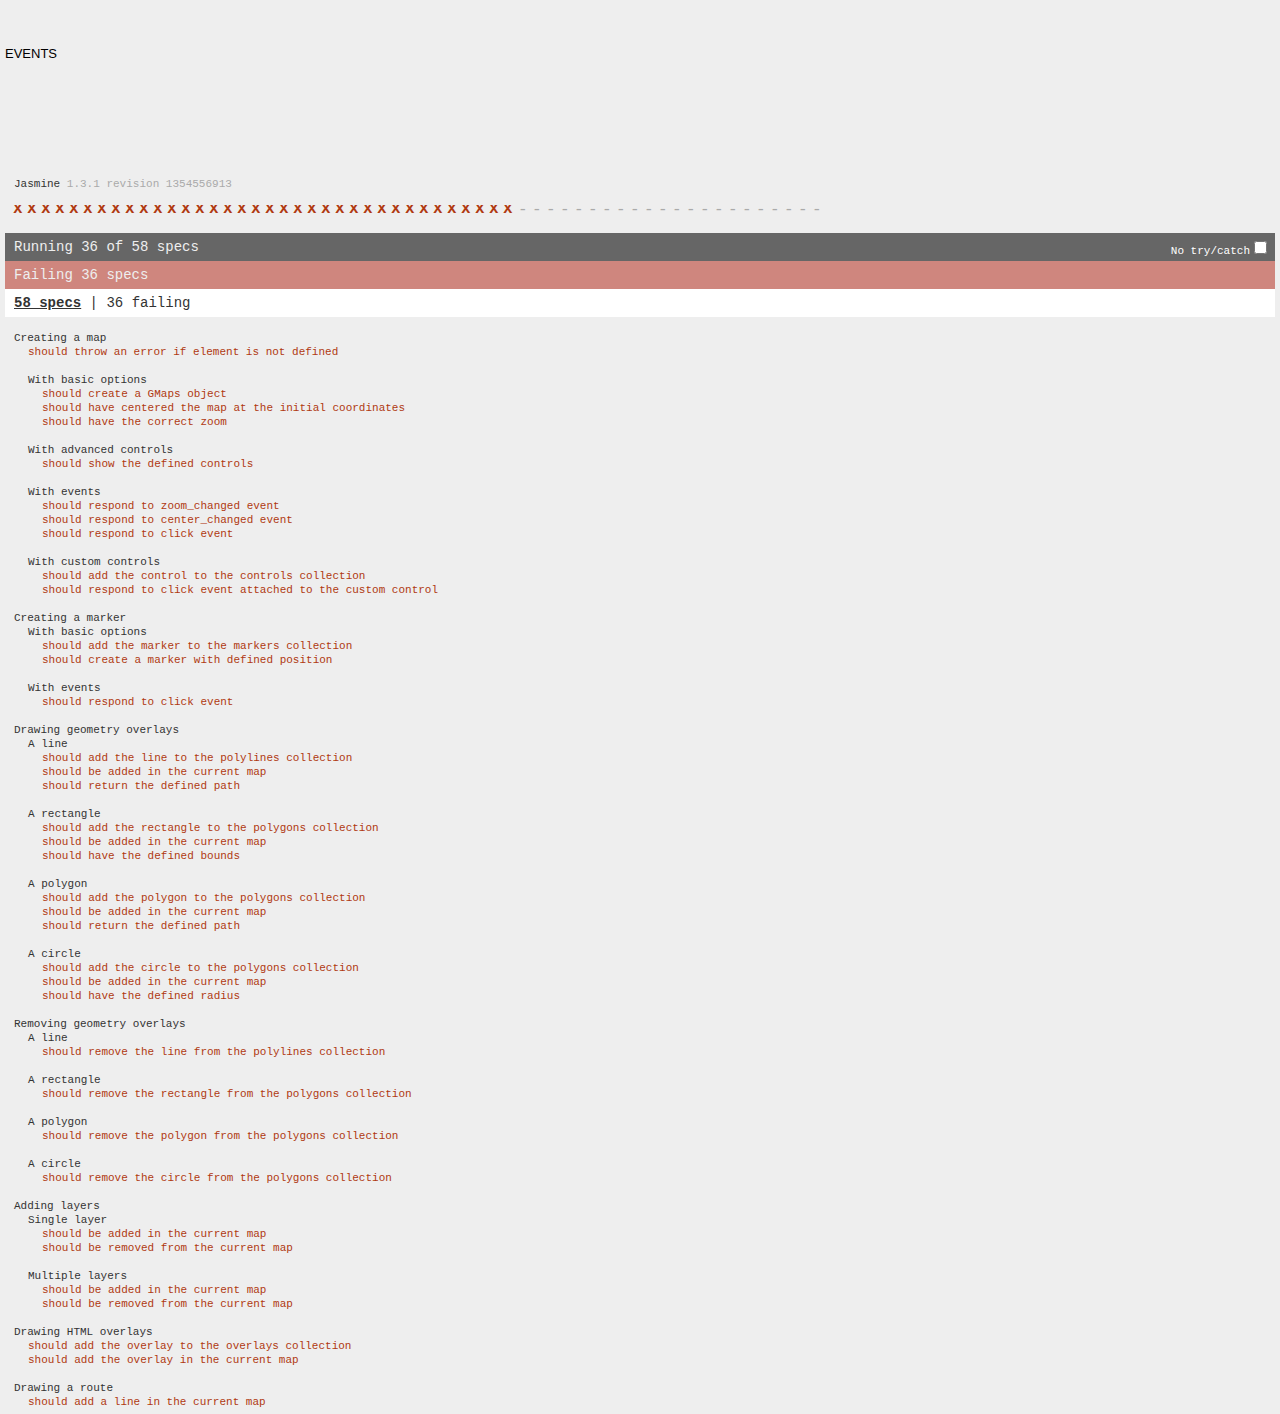
<file: FivefivefiveProject/src/main/webapp/WEB-INF/html/assets/lib/gmaps/test/index.html>
<!DOCTYPE html>
<html>
<head>
  <title>gmaps.js test</title>
  <link rel="stylesheet" type="text/css" href="lib/jasmine.css" />
  <link rel="stylesheet" href="style.css" />
  <script type="text/javascript" src="lib/jasmine.js"></script>
  <script type="text/javascript" src="lib/jasmine-html.js"></script>

  <script type="text/javascript" src="http://maps.google.com/maps/api/js?sensor=true"></script>
  <script type="text/javascript" src="../gmaps.js"></script>

  <script type="text/javascript" src="spec/MapSpec.js"></script>
  <script type="text/javascript" src="spec/MarkerSpec.js"></script>
  <script type="text/javascript" src="spec/GeometrySpec.js"></script>
  <script type="text/javascript" src="spec/LayerSpec.js"></script>
  <script type="text/javascript" src="spec/OverlaySpec.js"></script>
  <script type="text/javascript" src="spec/RouteSpec.js"></script>
  <script type="text/javascript" src="spec/StyleSpec.js"></script>
  <script type="text/javascript" src="spec/StreetViewSpec.js"></script>
  <script type="text/javascript" src="spec/EventSpec.js"></script>

  <script type="text/javascript">
    (function() {
      var jasmineEnv = jasmine.getEnv();
      jasmineEnv.updateInterval = 1000;

      var htmlReporter = new jasmine.HtmlReporter();

      jasmineEnv.addReporter(htmlReporter);

      jasmineEnv.specFilter = function(spec) {
        return htmlReporter.specFilter(spec);
      };

      var currentWindowOnload = window.onload;

      window.onload = function() {
        if (currentWindowOnload) {
          currentWindowOnload();
        }

        execJasmine();
      };

      function execJasmine() {
        jasmineEnv.execute();
      }

    })();
  </script>
</head>
<body>
  <h3>Basic map</h3>
  <div class="map" id="basic-map"></div>
  <h3>Advanced map</h3>
  <div class="map" id="advanced-map"></div>
  <h3>Map with events</h3>
  <div class="map" id="map-with-events"></div>
  <h3>Map with markers</h3>
  <div class="map" id="map-with-markers"></div>
  <h3>Map with custom controls</h3>
  <div class="map" id="map-with-custom-controls"></div>
  <h3>Map with polygons</h3>
  <div class="map" id="map-with-polygons"></div>
  <h3>Map with layers</h3>
  <div class="map" id="map-with-layers"></div>
  <h3>Map with overlays</h3>
  <div class="map" id="map-with-overlays"></div>
  <h3>Map with routes</h3>
  <div class="map" id="map-with-routes"></div>
  <h3>Map with styles</h3>
  <div class="map" id="map-with-styles"></div>
  <h3>Street View Panorama</h3>
  <div class="panorama" id="streetview-standalone-panorama"></div>
  <h3>Map with Street View</h3>
  <div class="with-columns">
    <div class="map" id="map-with-streetview"></div>
    <div class="panorama" id="streetview-panorama"></div>
  </div>
  <h3>Street View Panorama with events</h3>
  <div class="panorama" id="streetview-with-events"></div>
  <h3>Events</h3>
  <div class="map" id="events"></div>
</body>
</html>
</file>
<file: FivefivefiveProject/src/main/webapp/WEB-INF/html/assets/lib/cssbeautify/assets/thirdparty/codemirror.css>
.CodeMirror {
  line-height: 1em;
  font-family: monospace;

  /* Necessary so the scrollbar can be absolutely positioned within the wrapper on Lion. */
  position: relative;
  /* This prevents unwanted scrollbars from showing up on the body and wrapper in IE. */
  overflow: hidden;
}

.CodeMirror-scroll {
  overflow: auto;
  height: 300px;
  /* This is needed to prevent an IE[67] bug where the scrolled content
     is visible outside of the scrolling box. */
  position: relative;
  outline: none;
}

/* Vertical scrollbar */
.CodeMirror-scrollbar {
  position: absolute;
  right: 0; top: 0;
  overflow-x: hidden;
  overflow-y: scroll;
  z-index: 5;
}
.CodeMirror-scrollbar-inner {
  /* This needs to have a nonzero width in order for the scrollbar to appear
     in Firefox and IE9. */
  width: 1px;
}
.CodeMirror-scrollbar.cm-sb-overlap {
  /* Ensure that the scrollbar appears in Lion, and that it overlaps the content
     rather than sitting to the right of it. */
  position: absolute;
  z-index: 1;
  float: none;
  right: 0;
  min-width: 12px;
}
.CodeMirror-scrollbar.cm-sb-nonoverlap {
  min-width: 12px;
}
.CodeMirror-scrollbar.cm-sb-ie7 {
  min-width: 18px;
}

.CodeMirror-gutter {
  position: absolute; left: 0; top: 0;
  z-index: 10;
  background-color: #f7f7f7;
  border-right: 1px solid #eee;
  min-width: 2em;
  height: 100%;
}
.CodeMirror-gutter-text {
  color: #aaa;
  text-align: right;
  padding: .4em .2em .4em .4em;
  white-space: pre !important;
  cursor: default;
}
.CodeMirror-lines {
  padding: .4em;
  white-space: pre;
  cursor: text;
}

.CodeMirror pre {
  -moz-border-radius: 0;
  -webkit-border-radius: 0;
  -o-border-radius: 0;
  border-radius: 0;
  border-width: 0; margin: 0; padding: 0; background: transparent;
  font-family: inherit;
  font-size: inherit;
  padding: 0; margin: 0;
  white-space: pre;
  word-wrap: normal;
  line-height: inherit;
  color: inherit;
}

.CodeMirror-wrap pre {
  word-wrap: break-word;
  white-space: pre-wrap;
  word-break: normal;
}
.CodeMirror-wrap .CodeMirror-scroll {
  overflow-x: hidden;
}

.CodeMirror textarea {
  outline: none !important;
}

.CodeMirror pre.CodeMirror-cursor {
  z-index: 10;
  position: absolute;
  visibility: hidden;
  border-left: 1px solid black;
  border-right: none;
  width: 0;
}
.cm-keymap-fat-cursor pre.CodeMirror-cursor {
  width: auto;
  border: 0;
  background: transparent;
  background: rgba(0, 200, 0, .4);
  filter: progid:DXImageTransform.Microsoft.gradient(startColorstr=#6600c800, endColorstr=#4c00c800);
}
/* Kludge to turn off filter in ie9+, which also accepts rgba */
.cm-keymap-fat-cursor pre.CodeMirror-cursor:not(#nonsense_id) {
  filter: progid:DXImageTransform.Microsoft.gradient(enabled=false);
}
.CodeMirror pre.CodeMirror-cursor.CodeMirror-overwrite {}
.CodeMirror-focused pre.CodeMirror-cursor {
  visibility: visible;
}

div.CodeMirror-selected { background: #d9d9d9; }
.CodeMirror-focused div.CodeMirror-selected { background: #d7d4f0; }

.CodeMirror-searching {
  background: #ffa;
  background: rgba(255, 255, 0, .4);
}

/* Default theme */

.cm-s-default span.cm-keyword {color: #708;}
.cm-s-default span.cm-atom {color: #219;}
.cm-s-default span.cm-number {color: #164;}
.cm-s-default span.cm-def {color: #00f;}
.cm-s-default span.cm-variable {color: black;}
.cm-s-default span.cm-variable-2 {color: #05a;}
.cm-s-default span.cm-variable-3 {color: #085;}
.cm-s-default span.cm-property {color: black;}
.cm-s-default span.cm-operator {color: black;}
.cm-s-default span.cm-comment {color: #a50;}
.cm-s-default span.cm-string {color: #a11;}
.cm-s-default span.cm-string-2 {color: #f50;}
.cm-s-default span.cm-meta {color: #555;}
.cm-s-default span.cm-error {color: #f00;}
.cm-s-default span.cm-qualifier {color: #555;}
.cm-s-default span.cm-builtin {color: #30a;}
.cm-s-default span.cm-bracket {color: #997;}
.cm-s-default span.cm-tag {color: #170;}
.cm-s-default span.cm-attribute {color: #00c;}
.cm-s-default span.cm-header {color: blue;}
.cm-s-default span.cm-quote {color: #090;}
.cm-s-default span.cm-hr {color: #999;}
.cm-s-default span.cm-link {color: #00c;}

span.cm-header, span.cm-strong {font-weight: bold;}
span.cm-em {font-style: italic;}
span.cm-emstrong {font-style: italic; font-weight: bold;}
span.cm-link {text-decoration: underline;}

span.cm-invalidchar {color: #f00;}

div.CodeMirror span.CodeMirror-matchingbracket {color: #0f0;}
div.CodeMirror span.CodeMirror-nonmatchingbracket {color: #f22;}

@media print {

  /* Hide the cursor when printing */
  .CodeMirror pre.CodeMirror-cursor {
    visibility: hidden;
  }

}
</file>
<file: FivefivefiveProject/src/main/webapp/WEB-INF/html/assets/lib/cssbeautify/assets/style.css>
body {
    min-width: 960px;
    background-color: #ffffff;
    margin: 0;
    font-family: "Helvetica Neue", Helvetica, Arial, sans-serif;
    font-size: 13px;
    font-weight: normal;
    line-height: 18px;
    color: #444;
}

p {
    font-size: 13px;
    font-weight: normal;
    line-height: 18px;
    margin-bottom: 9px;
}

a {
    text-decoration: none;
}

h1 {
    margin-bottom: 18px;
    font-size: 30px;
    line-height: 36px;
    font-weight: bold;
    color: #444;
}

h1 small {
    font-size: 18px;
    color: #ccc;
}

h3 {
    color: #555;
}

textarea {
    font-family: Inconsolata, Monaco, Consolas, "Lucida Console", monospace;
    font-size: 14px;
    color: #555;
    width: 340px;
    padding: 7px;
    -webkit-appearance: none;
    outline: 0;
    border: 1px solid #bbb;
}

.container {
    margin-left: auto;
    margin-right: auto;
    width: 960px;
}

.container .raw {
    width: 380px;
    display: inline;
    float: left;
    margin-left: 10px;
    margin-right: 10px;
}

.container .raw textarea {
    box-shadow: inset 0 1px 3px rgba(0, 0, 0, 0.2);
    -webkit-box-shadow: inset 0 1px 3px rgba(0, 0, 0, 0.2);
    -moz-box-shadow: inset 0 1px 3px rgba(0, 0, 0, 0.2);
    transition: border linear 0.25s, box-shadow linear 0.25s;
    -webkit-transition: border linear 0.25s, box-shadow linear 0.25s;
    -moz-transition: border linear 0.25s, box-shadow linear 0.25s;
    -o-transition: border linear 0.25s, box-shadow linear 0.25s;
}

.container .raw textarea:focus {
    border-color: rgba(60, 200, 1, 0.8);
    box-shadow: inset 0 1px 3px rgba(0, 0, 0, 0.1), 0 0 8px rgba(60, 200, 1, 0.4);
    -webkit-box-shadow: inset 0 1px 3px rgba(0, 0, 0, 0.1), 0 0 8px rgba(60, 200, 1, 0.4);
    -moz-box-shadow: inset 0 1px 3px rgba(0, 0, 0, 0.1), 0 0 8px rgba(60, 200, 1, 0.4);
}

.container .formatted {
    width: 380px;
    display: inline;
    float: left;
    margin-left: 10px;
    margin-right: 10px;
}

.container .formatted textarea {
    color: #000;
}

.container .options {
    width: 140px;
    display: inline;
    float: left;
    margin-left: 10px;
    margin-right: 10px;
}

.container .options input {
    margin: 5px 5px 5px 0px;
}

.container .options input[type=radio] {
    margin-left: 10px;
}

.footer {
    margin-top: 25px;
    color: #555;
    text-align: center;
}

.CodeMirror {
    padding: 0;
    border: 1px solid #bbb;
}

.CodeMirror-scroll {
    height: 320px;
}
</file>
<file: FivefivefiveProject/src/main/webapp/WEB-INF/html/assets/lib/wysihtml5/lib/css/prettify.css>
.com { color: #93a1a1; }
.lit { color: #195f91; }
.pun, .opn, .clo { color: #93a1a1; }
.fun { color: #dc322f; }
.str, .atv { color: #D14; }
.kwd, .linenums .tag { color: #1e347b; }
.typ, .atn, .dec, .var { color: teal; }
.pln { color: #48484c; }

.prettyprint {
  padding: 8px;
  background-color: #f7f7f9;
  border: 1px solid #e1e1e8;
}
.prettyprint.linenums {
  -webkit-box-shadow: inset 40px 0 0 #fbfbfc, inset 41px 0 0 #ececf0;
     -moz-box-shadow: inset 40px 0 0 #fbfbfc, inset 41px 0 0 #ececf0;
          box-shadow: inset 40px 0 0 #fbfbfc, inset 41px 0 0 #ececf0;
}

/* Specify class=linenums on a pre to get line numbering */
ol.linenums {
  margin: 0 0 0 33px; /* IE indents via margin-left */
} 
ol.linenums li {
  padding-left: 12px;
  color: #bebec5;
  line-height: 18px;
  text-shadow: 0 1px 0 #fff;
}
</file>
<file: FivefivefiveProject/src/main/webapp/WEB-INF/html/assets/lib/flot/examples/examples.css>
* {	padding: 0; margin: 0; vertical-align: top; }

body {
	background: url(background.png) repeat-x;
	font: 18px/1.5em "proxima-nova", Helvetica, Arial, sans-serif;
}

a {	color: #069; }
a:hover { color: #28b; }

h2 {
	margin-top: 15px;
	font: normal 32px "omnes-pro", Helvetica, Arial, sans-serif;
}

h3 {
	margin-left: 30px;
	font: normal 26px "omnes-pro", Helvetica, Arial, sans-serif;
	color: #666;
}

p {
	margin-top: 10px;
}

button {
	font-size: 18px;
	padding: 1px 7px;
}

input {
	font-size: 18px;
}

input[type=checkbox] {
	margin: 7px;
}

#header {
	position: relative;
	width: 900px;
	margin: auto;
}

#header h2 {
	margin-left: 10px;
	vertical-align: middle;
	font-size: 42px;
	font-weight: bold;
	text-decoration: none;
	color: #000;
}

#content {
	width: 880px;
	margin: 0 auto;
	padding: 10px;
}

#footer {
	margin-top: 25px;
	margin-bottom: 10px;
	text-align: center;
	font-size: 12px;
	color: #999;
}

.demo-container {
	box-sizing: border-box;
	width: 850px;
	height: 450px;
	padding: 20px 15px 15px 15px;
	margin: 15px auto 30px auto;
	border: 1px solid #ddd;
	background: #fff;
	background: linear-gradient(#f6f6f6 0, #fff 50px);
	background: -o-linear-gradient(#f6f6f6 0, #fff 50px);
	background: -ms-linear-gradient(#f6f6f6 0, #fff 50px);
	background: -moz-linear-gradient(#f6f6f6 0, #fff 50px);
	background: -webkit-linear-gradient(#f6f6f6 0, #fff 50px);
	box-shadow: 0 3px 10px rgba(0,0,0,0.15);
	-o-box-shadow: 0 3px 10px rgba(0,0,0,0.1);
	-ms-box-shadow: 0 3px 10px rgba(0,0,0,0.1);
	-moz-box-shadow: 0 3px 10px rgba(0,0,0,0.1);
	-webkit-box-shadow: 0 3px 10px rgba(0,0,0,0.1);
}

.demo-placeholder {
	width: 100%;
	height: 100%;
	font-size: 14px;
	line-height: 1.2em;
}

.legend table {
	border-spacing: 5px;
}
</file>
<file: FivefivefiveProject/src/main/webapp/WEB-INF/html/assets/lib/gmaps/test/lib/jasmine.css>
body { background-color: #eeeeee; padding: 0; margin: 5px; overflow-y: scroll; }

#HTMLReporter { font-size: 11px; font-family: Monaco, "Lucida Console", monospace; line-height: 14px; color: #333333; }
#HTMLReporter a { text-decoration: none; }
#HTMLReporter a:hover { text-decoration: underline; }
#HTMLReporter p, #HTMLReporter h1, #HTMLReporter h2, #HTMLReporter h3, #HTMLReporter h4, #HTMLReporter h5, #HTMLReporter h6 { margin: 0; line-height: 14px; }
#HTMLReporter .banner, #HTMLReporter .symbolSummary, #HTMLReporter .summary, #HTMLReporter .resultMessage, #HTMLReporter .specDetail .description, #HTMLReporter .alert .bar, #HTMLReporter .stackTrace { padding-left: 9px; padding-right: 9px; }
#HTMLReporter #jasmine_content { position: fixed; right: 100%; }
#HTMLReporter .version { color: #aaaaaa; }
#HTMLReporter .banner { margin-top: 14px; }
#HTMLReporter .duration { color: #aaaaaa; float: right; }
#HTMLReporter .symbolSummary { overflow: hidden; *zoom: 1; margin: 14px 0; }
#HTMLReporter .symbolSummary li { display: block; float: left; height: 7px; width: 14px; margin-bottom: 7px; font-size: 16px; }
#HTMLReporter .symbolSummary li.passed { font-size: 14px; }
#HTMLReporter .symbolSummary li.passed:before { color: #5e7d00; content: "\02022"; }
#HTMLReporter .symbolSummary li.failed { line-height: 9px; }
#HTMLReporter .symbolSummary li.failed:before { color: #b03911; content: "x"; font-weight: bold; margin-left: -1px; }
#HTMLReporter .symbolSummary li.skipped { font-size: 14px; }
#HTMLReporter .symbolSummary li.skipped:before { color: #bababa; content: "\02022"; }
#HTMLReporter .symbolSummary li.pending { line-height: 11px; }
#HTMLReporter .symbolSummary li.pending:before { color: #aaaaaa; content: "-"; }
#HTMLReporter .exceptions { color: #fff; float: right; margin-top: 5px; margin-right: 5px; }
#HTMLReporter .bar { line-height: 28px; font-size: 14px; display: block; color: #eee; }
#HTMLReporter .runningAlert { background-color: #666666; }
#HTMLReporter .skippedAlert { background-color: #aaaaaa; }
#HTMLReporter .skippedAlert:first-child { background-color: #333333; }
#HTMLReporter .skippedAlert:hover { text-decoration: none; color: white; text-decoration: underline; }
#HTMLReporter .passingAlert { background-color: #a6b779; }
#HTMLReporter .passingAlert:first-child { background-color: #5e7d00; }
#HTMLReporter .failingAlert { background-color: #cf867e; }
#HTMLReporter .failingAlert:first-child { background-color: #b03911; }
#HTMLReporter .results { margin-top: 14px; }
#HTMLReporter #details { display: none; }
#HTMLReporter .resultsMenu, #HTMLReporter .resultsMenu a { background-color: #fff; color: #333333; }
#HTMLReporter.showDetails .summaryMenuItem { font-weight: normal; text-decoration: inherit; }
#HTMLReporter.showDetails .summaryMenuItem:hover { text-decoration: underline; }
#HTMLReporter.showDetails .detailsMenuItem { font-weight: bold; text-decoration: underline; }
#HTMLReporter.showDetails .summary { display: none; }
#HTMLReporter.showDetails #details { display: block; }
#HTMLReporter .summaryMenuItem { font-weight: bold; text-decoration: underline; }
#HTMLReporter .summary { margin-top: 14px; }
#HTMLReporter .summary .suite .suite, #HTMLReporter .summary .specSummary { margin-left: 14px; }
#HTMLReporter .summary .specSummary.passed a { color: #5e7d00; }
#HTMLReporter .summary .specSummary.failed a { color: #b03911; }
#HTMLReporter .description + .suite { margin-top: 0; }
#HTMLReporter .suite { margin-top: 14px; }
#HTMLReporter .suite a { color: #333333; }
#HTMLReporter #details .specDetail { margin-bottom: 28px; }
#HTMLReporter #details .specDetail .description { display: block; color: white; background-color: #b03911; }
#HTMLReporter .resultMessage { padding-top: 14px; color: #333333; }
#HTMLReporter .resultMessage span.result { display: block; }
#HTMLReporter .stackTrace { margin: 5px 0 0 0; max-height: 224px; overflow: auto; line-height: 18px; color: #666666; border: 1px solid #ddd; background: white; white-space: pre; }

#TrivialReporter { padding: 8px 13px; position: absolute; top: 0; bottom: 0; left: 0; right: 0; overflow-y: scroll; background-color: white; font-family: "Helvetica Neue Light", "Lucida Grande", "Calibri", "Arial", sans-serif; /*.resultMessage {*/ /*white-space: pre;*/ /*}*/ }
#TrivialReporter a:visited, #TrivialReporter a { color: #303; }
#TrivialReporter a:hover, #TrivialReporter a:active { color: blue; }
#TrivialReporter .run_spec { float: right; padding-right: 5px; font-size: .8em; text-decoration: none; }
#TrivialReporter .banner { color: #303; background-color: #fef; padding: 5px; }
#TrivialReporter .logo { float: left; font-size: 1.1em; padding-left: 5px; }
#TrivialReporter .logo .version { font-size: .6em; padding-left: 1em; }
#TrivialReporter .runner.running { background-color: yellow; }
#TrivialReporter .options { text-align: right; font-size: .8em; }
#TrivialReporter .suite { border: 1px outset gray; margin: 5px 0; padding-left: 1em; }
#TrivialReporter .suite .suite { margin: 5px; }
#TrivialReporter .suite.passed { background-color: #dfd; }
#TrivialReporter .suite.failed { background-color: #fdd; }
#TrivialReporter .spec { margin: 5px; padding-left: 1em; clear: both; }
#TrivialReporter .spec.failed, #TrivialReporter .spec.passed, #TrivialReporter .spec.skipped { padding-bottom: 5px; border: 1px solid gray; }
#TrivialReporter .spec.failed { background-color: #fbb; border-color: red; }
#TrivialReporter .spec.passed { background-color: #bfb; border-color: green; }
#TrivialReporter .spec.skipped { background-color: #bbb; }
#TrivialReporter .messages { border-left: 1px dashed gray; padding-left: 1em; padding-right: 1em; }
#TrivialReporter .passed { background-color: #cfc; display: none; }
#TrivialReporter .failed { background-color: #fbb; }
#TrivialReporter .skipped { color: #777; background-color: #eee; display: none; }
#TrivialReporter .resultMessage span.result { display: block; line-height: 2em; color: black; }
#TrivialReporter .resultMessage .mismatch { color: black; }
#TrivialReporter .stackTrace { white-space: pre; font-size: .8em; margin-left: 10px; max-height: 5em; overflow: auto; border: 1px inset red; padding: 1em; background: #eef; }
#TrivialReporter .finished-at { padding-left: 1em; font-size: .6em; }
#TrivialReporter.show-passed .passed, #TrivialReporter.show-skipped .skipped { display: block; }
#TrivialReporter #jasmine_content { position: fixed; right: 100%; }
#TrivialReporter .runner { border: 1px solid gray; display: block; margin: 5px 0; padding: 2px 0 2px 10px; }
</file>
<file: FivefivefiveProject/src/main/webapp/WEB-INF/html/assets/lib/gmaps/test/style.css>
body {
font-family: sans-serif;
}

h1, h2, h3, h4, h5, h6 {
  margin: 0;
  font-weight: lighter;
  text-transform: lowercase;
  font-variant: small-caps;
}

.map,
.panorama {
  width: 100%;
  height: 100px;
}

.with-columns {
  display: block;
  width: 100%;
  overflow: hidden;
}

.with-columns .map,
.with-columns .panorama {
  display: block;
  width: 50%;
  height: 150px;
  float: left;
}
</file>
